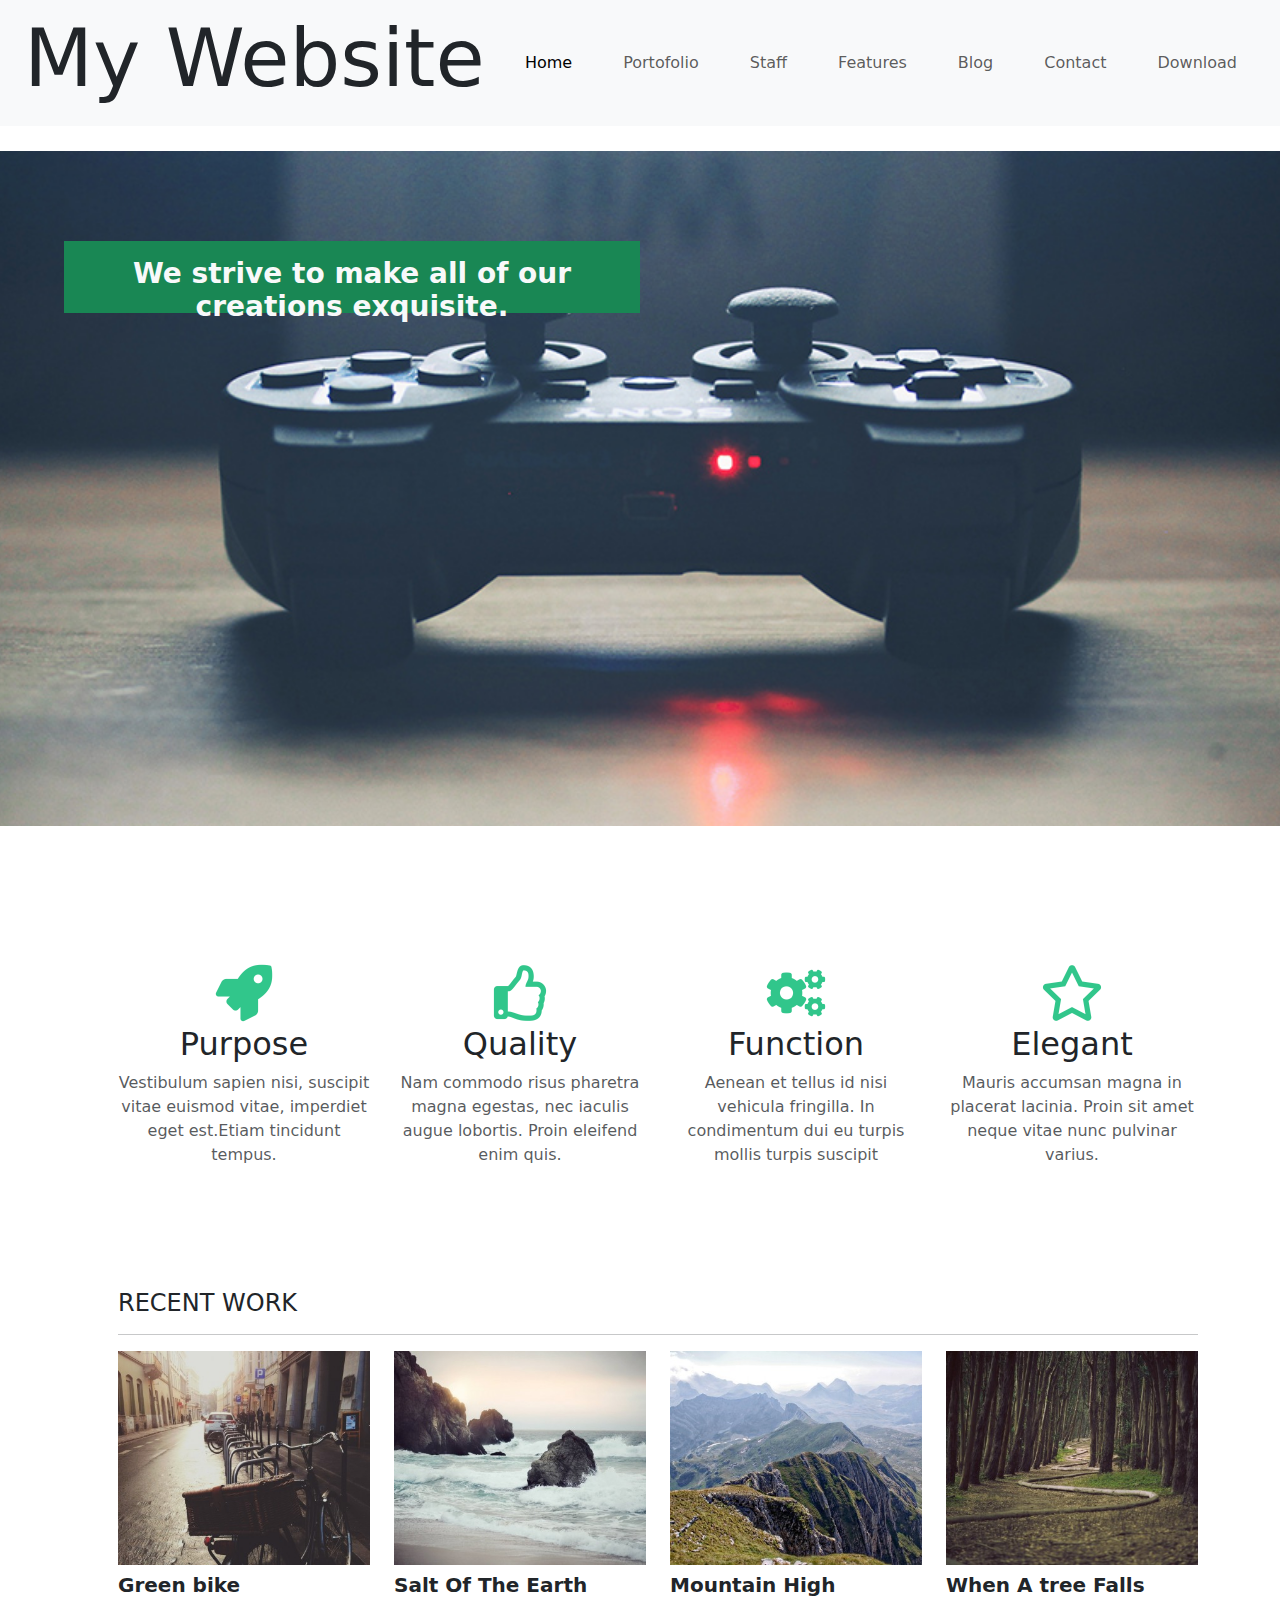
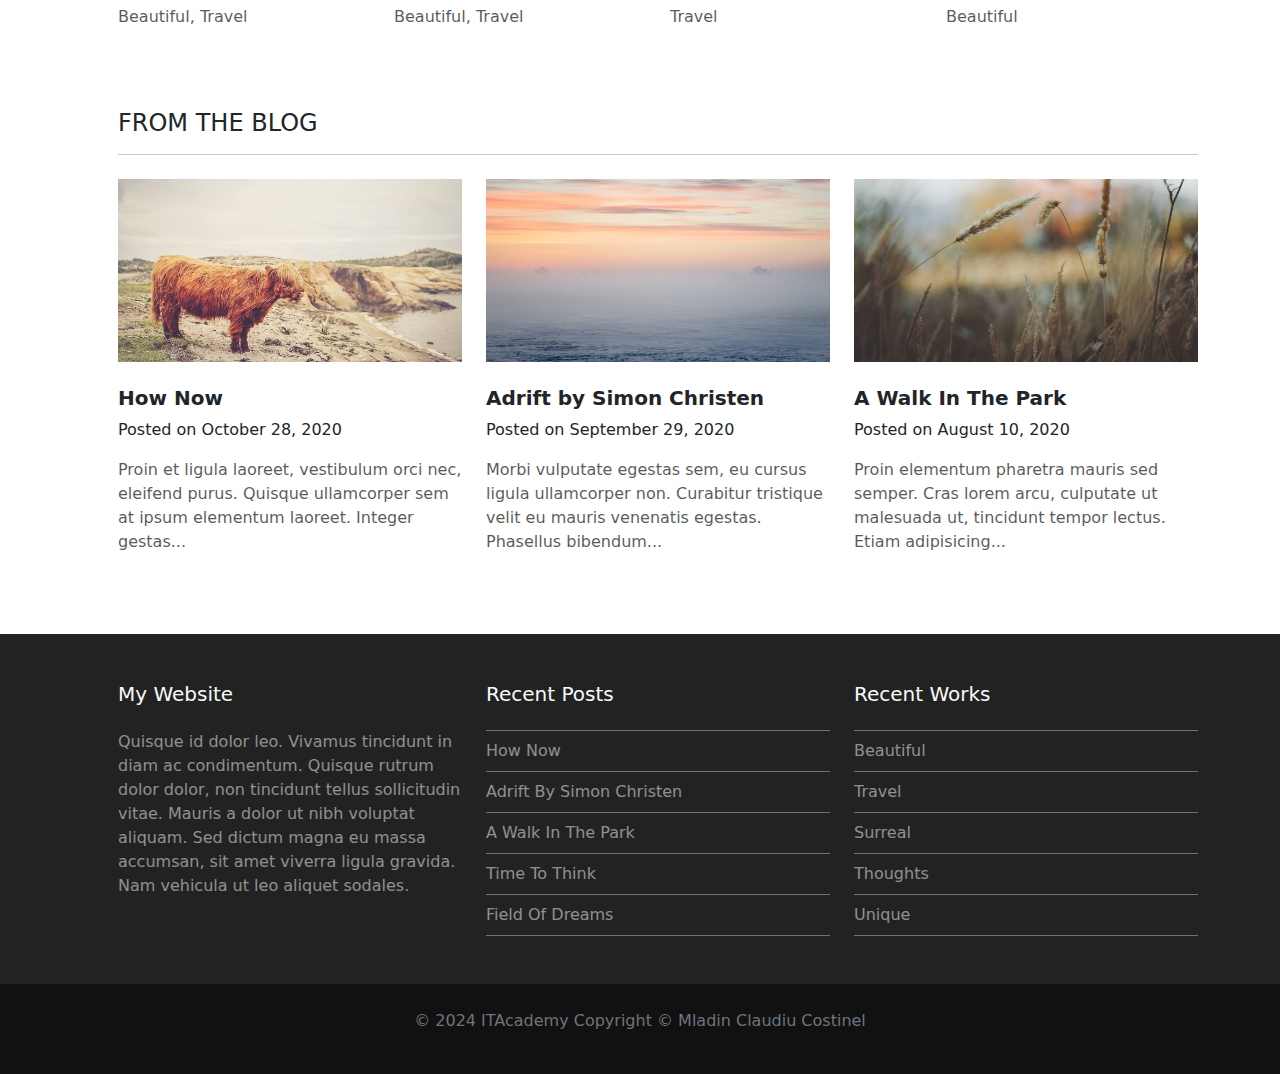
<file: Mockup/index.html>
<!DOCTYPE html>
<html lang="en">

<head>
    <meta charset="UTF-8">
    <title>Mockup with Bootstrap</title>
    <meta name="description" content="Assignment">
    <meta name="author" content="Mladin Claudiu Costinel">
    <link rel="icon" type="image/png" sizes="32x32" href="img/favicon-32x32.png">
    <!-- Mobile ================================================== -->
    <meta name="viewport" content="width=device-width, initial-scale=1.0">
    <link rel="stylesheet" href="./css/bootstrap.min.css">
    <link rel="stylesheet" href="./css/style.css">

</head>

<body>

    <!--HEADER-->
    <header id="header" class="mb-3">
        <nav class="container-fluid navbar navbar-expand-lg navbar-collapse-md navbar-light bg-light">
            <h1 class="logo display-1 display-md-2 ps-4" href="#">My Website</h1>
            <button class="btn navbar-toggler custom-toggler" type="button" data-toggle="collapse"
                data-target="#navbarNav">
                <div class="d-flex align-items-stretch pe-4">
                    <img src="./img/menu.png" alt="menu">
                    <h6>Menu</h6>
                </div>

            </button>
            <div class="collapse navbar-collapse">
                <ul class="navbar-nav ms-auto">
                    <li class="nav-item active">
                        <a class="nav-link active" href="#">Home</a>
                    </li>
                    <li class="nav-item">
                        <a class="nav-link" href="#">Portofolio</a>
                    </li>
                    <li class="nav-item">
                        <a class="nav-link" href="#">Staff</a>
                    </li>
                    <li class="nav-item">
                        <a class="nav-link" href="#">Features</a>
                    </li>
                    <li class="nav-item">
                        <a class="nav-link" href="#">Blog</a>
                    </li>
                    <li class="nav-item">
                        <a class="nav-link" href="#">Contact</a>
                    </li>
                    <li class="nav-item">
                        <a class="nav-link" href="#">Download</a>
                    </li>
                </ul>
            </div>
        </nav>
    </header>


    <!--HERO-->
    <section id="hero-section">
        <div id="wrapper"
            class="container-fluid d-flex align-items-center justify-content-md-start justify-content-sm-center">
            <div class="row">
                <div id="green-box" class="bg-success col-lg-6 col-md-12">
                    <h4 id="box-content" class="text-center text-light fw-bold mt-3">We strive to make all of our
                        creations exquisite.</h4>
                </div>
            </div>
        </div>
    </section>

    <!--SECTION-ICONS-->
    <section id="services">
        <div class="container ps-5 mt-5">
            <div class="row">
                <div id="rocket" class="col-md-12 col-lg-3 d-flex align-items-stretch m-auto pb-3">
                    <div class="icon-box text-center">
                        <div class="icon ">
                            <img src="./img/icon-1.png" alt="rocket">
                        </div>
                        <h2 class="title text-center">Purpose</h2>
                        <p class="description text-muted"> Vestibulum sapien nisi, suscipit vitae euismod vitae,
                            imperdiet eget est.Etiam tincidunt tempus.</p>
                    </div>
                </div>

                <div id="like" class="col-md-12 col-lg-3 d-flex align-items-stretch m-auto pb-3">
                    <div class="icon-box text-center">
                        <div class="icon ">
                            <img src="./img/icon-2.png" alt="like">
                        </div>
                        <h2 class="title text-center">Quality</h2>
                        <p class="description text-muted"> Nam commodo risus pharetra magna egestas, nec iaculis augue
                            lobortis. Proin eleifend enim quis.</p>
                    </div>
                </div>

                <div id="gears" class="col-md-12 col-lg-3 d-flex align-items-stretch m-auto pb-3">
                    <div class="icon-box text-center">
                        <div class="icon ">
                            <img src="./img/icon-3.png" alt="gears">
                        </div>
                        <h2 class="title text-center">Function</h2>
                        <p class="description text-muted">Aenean et tellus id nisi vehicula fringilla. In condimentum
                            dui eu turpis mollis turpis suscipit</p>
                    </div>
                </div>

                <div id="star" class="col-md-12 col-lg-3 d-flex align-items-stretch m-auto pb-3">
                    <div class="icon-box text-center">
                        <div class="icon">
                            <img src="./img/icon-4.png" alt="star">
                        </div>
                        <h2 class="title text-center">Elegant</h2>
                        <p class="description text-muted"> Mauris accumsan magna in placerat lacinia. Proin sit amet
                            neque vitae nunc pulvinar varius.
                        </p>
                    </div>
                </div>
            </div>
        </div>
    </section>

    <!--RECENT WORK-->
    <section id="recent">
        <div class="container my-4 ps-5">
            <h4>RECENT WORK</h2>
                <hr>
                <div class="row d-flex align-items-stretch">
                    <div class="col-md-6 col-lg-3 m-auto pb-3">
                        <div class="mb-2">
                            <img class="img-fluid" src="./img/bike-400x340.jpg" alt="bike">
                        </div>
                        <h5 class="title fw-bold">Green bike</h5>
                        <p class="description text-muted">Beautiful, Travel</p>
                    </div>

                    <div class="col-md-6 col-lg-3 m-auto pb-3">
                        <div class="mb-2">
                            <img class="img-fluid" src="./img/surf-400x340.jpg" alt="beach">
                        </div>
                        <h5 class="title fw-bold">Salt Of The Earth</h5>
                        <p class="description text-muted">Beautiful, Travel</p>
                    </div>

                    <div class="col-md-6 col-lg-3 m-auto pb-3">
                        <div class="mb-2">
                            <img class="img-fluid" src="./img/hills-400x340.jpg" alt="hills">
                        </div>
                        <h5 class="title fw-bold">Mountain High</h5>
                        <p class="description text-muted">Travel</p>
                    </div>

                    <div class="col-md-6 col-lg-3 m-auto pb-3">
                        <div class="mb-2">
                            <img class="img-fluid" src="./img/path-400x340.jpg" alt="path">
                        </div>
                        <h5 class="title fw-bold">When A tree Falls</h5>
                        <p class="description text-muted">Beautiful</p>
                    </div>
                </div>
        </div>
    </section>

    <!--BLOG-->
    <section id="blog">
        <div class="container my-5 ps-5">
            <h4>FROM THE BLOG</h2>
                <hr>
                <div class="row d-flex align-items-stretch mt-4">
                    <div class="col-md-12 col-lg-4 m-auto pb-3">
                        <div class="mb-4">
                            <img class="img-fluid" src="./img/cow-640x340.jpg" alt="bike">
                        </div>
                        <h5 class="title fw-bold">How Now</h5>
                        <p>Posted on October 28, 2020</p>
                        <p class="description text-muted">Proin et ligula laoreet, vestibulum orci nec, eleifend purus.
                            Quisque ullamcorper sem at ipsum elementum laoreet. Integer gestas...</p>
                    </div>

                    <div class="col-md-12 col-lg-4 m-auto pb-3">
                        <div class="mb-4">
                            <img class="img-fluid" src="./img/sunrise-640x340.jpg" alt="beach">
                        </div>
                        <h5 class="title fw-bold">Adrift by Simon Christen</h5>
                        <p>Posted on September 29, 2020</p>
                        <p class="description text-muted">Morbi vulputate egestas sem, eu cursus ligula ullamcorper non.
                            Curabitur tristique velit eu mauris venenatis egestas. Phasellus bibendum...</p>
                    </div>

                    <div class="col-md-12 col-lg-4 m-auto pb-3">
                        <div class="mb-4">
                            <img class="img-fluid" src="./img/grass-640x340.jpg" alt="hills">
                        </div>
                        <h5 class="title fw-bold">A Walk In The Park</h5>
                        <p>Posted on August 10, 2020</p>
                        <p class="description text-muted">Proin elementum pharetra mauris sed semper. Cras lorem arcu,
                            culputate ut malesuada ut, tincidunt tempor lectus. Etiam adipisicing...</p>
                    </div>

                </div>
        </div>
    </section>

    <!--SECTION-ABOUT-->
    <section id="about">
        <div class="container ps-5">
            <div class="row d-flex align-items-stretch">
                <div class="col-lg-4 col-md-12 my-5">
                    <div class="about-title text-light mb-4">
                        <h5>My Website</h5>
                    </div>
                    <div class="about-content text-white-50">
                        <span>
                            Quisque id dolor leo. Vivamus tincidunt in diam ac condimentum. Quisque rutrum dolor dolor,
                            non tincidunt tellus sollicitudin vitae. Mauris a dolor ut nibh voluptat aliquam. Sed dictum
                            magna eu massa accumsan, sit amet viverra ligula gravida. Nam vehicula ut leo aliquet
                            sodales.
                        </span>
                    </div>
                </div>

                <div class="col-lg-4 col-md-12 my-5">
                    <div class="about-title text-light mb-4">
                        <h5>Recent Posts</h5>
                    </div>
                    <div class="about-content text-secondary">
                        <ul class="list-group text-capitalize">
                            <div>
                                <li class="list-group-item">
                                    <a href="#" class="text-white-50">how now</a>
                                </li>
                                <li class="list-group-item">
                                    <a href="#" class="text-white-50">adrift by simon christen</a>
                                </li>
                                <li class="list-group-item">
                                    <a href="#" class="text-white-50">a walk in the park</a>
                                </li>
                                <li class="list-group-item">
                                    <a href="#" class="text-white-50">time to think</a>
                                </li>
                                <li class="list-group-item">
                                    <a href="#" class="text-white-50">field of dreams</a>
                                </li>
                            </div>
                        </ul>
                    </div>
                </div>

                <div class="col-lg-4 col-md-12 my-5">
                    <div class="about-title text-light mb-4">
                        <h5>Recent Works</h5>
                    </div>
                    <div class="about-content">
                        <ul class="list-group text-capitalize">
                            <div>
                                <li class="list-group-item">
                                    <a href="#" class="text-white-50">beautiful</a>
                                </li>
                                <li class="list-group-item">
                                    <a href="#" class="text-white-50">travel</a>
                                </li>
                                <li class="list-group-item">
                                    <a href="#" class="text-white-50">surreal</a>
                                </li>
                                <li class="list-group-item">
                                    <a href="#" class="text-white-50">thoughts</a>
                                </li>
                                <li class="list-group-item">
                                    <a href="#" class="text-white-50">unique</a>
                                </li>
                            </div>
                            <ul>
                    </div>
                </div>
            </div>
        </div>
    </section>

    <div class="container-fluid">
        <div class="row text-center">
            <footer class="col-12 copyright text-secondary d-flex justify-content-center align-items-center">
                <p>&copy; 2024 ITAcademy Copyright © Mladin Claudiu Costinel</p>
            </footer>

        </div>
    </div>

    <script src="./js/jquery-3.7.1.slim.min.js"></script>
    <script src="./js/bootstrap.bundle.min.js"></script>

</body>

</html>
</file>
<file: Mockup/css/style.css>
/*HEADER*/
header{
    height: 15vh;
}
nav{
    background-color: #fff;
    /* width: 100vw; */
}
header>ul>li>a{
    color: lightgray;
    margin-left: 24px;
}
header li{
    padding: 35px;
}
header a:hover{
    color: #000;
}
header img{
    margin-top: 20px;
    width: 40px;
    height: 30px;
}
header h6{
    margin-top: 15px;
    margin-left: 20px;
    font-size: 2rem;
}

.btn{
    border: 0px;
}


/*HERO*/
#wrapper{
    min-width: 100%;
    height: auto;
}

#hero-section{
    margin-bottom: 15vh;
    background-image: url(../img/hero.jpg);
    background-repeat: no-repeat;
    background-size:cover;
    background-position: center;
}

@media (min-width: 576px) and (max-width:755px) {
    #green-box{
       height: 10vh;
       width: 90vw;
       margin-top: 70px;
    }
    #box-content{
        font-size: 1.75rem;
    }
    #hero-section{
        height: 30vh;
    }
    
}
@media (min-width:756px) and (max-width: 991px) {
    #green-box{
        height: 7vh;
        width: 70vw;
        margin-top: 60px;
        margin-right: 10vw;
        margin-left: 8vw;
    }
    #box-content{
        font-size: 1.25rem;
    }
    #hero-section{
        height: 50vh;
    }

}
@media (min-width: 992px){
    #green-box{
        height: 8vh;
        width: 45vw;
        margin-top: 7vw;
        margin-left: 5vw;
    }
    #box-content{
        font-size: 1.75rem;
    }
    #hero-section{
        height: 75vh;
    }
    
}

/*SERVICES-ICONS*/
#services{
    margin-bottom: 10vh;
}

/*ABOUT*/
#about{
    background-color: #222222;
}

div>ul>div>li{
    background-color: #222222 !important;
}
.list-group-item:first-child,
.list-group-item+.list-group-item{
    border-left: none !important;
    border-right: none !important;
    border-color: #6c757d;
}

a{
    text-decoration: none;
}

li{
    padding-left: 0 !important;
}


/*FOOTER*/
footer{
    height: 10vh;
    background-color: rgb(17, 17, 17)
}
</file>
